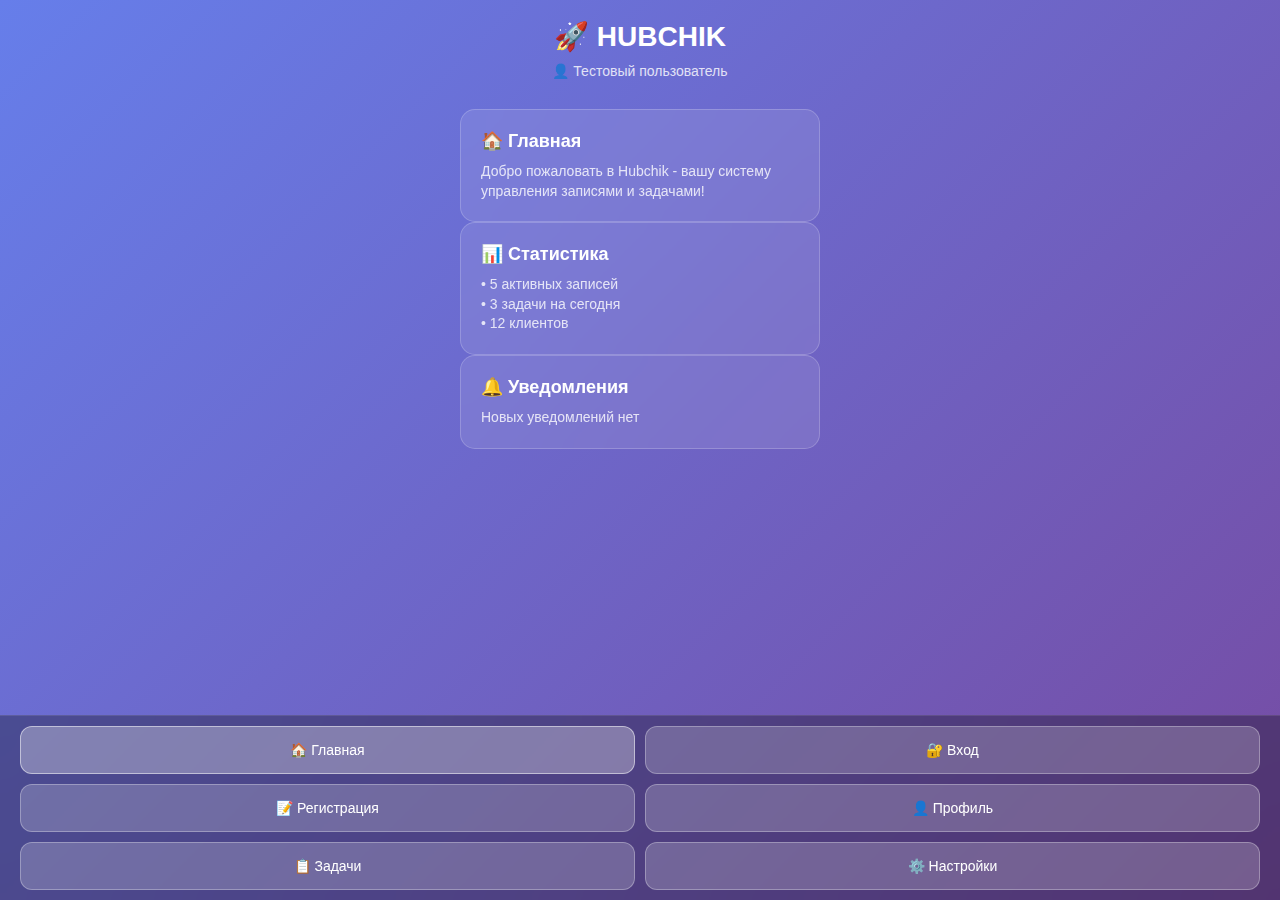
<file: app.html>
<!DOCTYPE html>
<html lang="ru">
<head>
    <meta charset="UTF-8">
    <meta name="viewport" content="width=device-width, initial-scale=1.0">
    <title>Hubchik</title>
    <style>
        * {
            margin: 0;
            padding: 0;
            box-sizing: border-box;
        }
        
        body {
            font-family: -apple-system, BlinkMacSystemFont, 'Segoe UI', Roboto, Oxygen, Ubuntu, Cantarell, sans-serif;
            background: linear-gradient(135deg, #667eea 0%, #764ba2 100%);
            color: white;
            min-height: 100vh;
            overflow-x: hidden;
        }
        
        .container {
            max-width: 400px;
            margin: 0 auto;
            padding: 20px;
            min-height: 100vh;
            display: flex;
            flex-direction: column;
        }
        
        .header {
            text-align: center;
            margin-bottom: 30px;
        }
        
        .header h1 {
            font-size: 28px;
            font-weight: 700;
            margin-bottom: 10px;
        }
        
        .header .user-info {
            font-size: 14px;
            opacity: 0.8;
        }
        
        .content {
            flex: 1;
            display: flex;
            flex-direction: column;
            gap: 15px;
        }
        
        .card {
            background: rgba(255, 255, 255, 0.1);
            backdrop-filter: blur(10px);
            border: 1px solid rgba(255, 255, 255, 0.2);
            border-radius: 15px;
            padding: 20px;
            transition: all 0.3s ease;
        }
        
        .card:hover {
            background: rgba(255, 255, 255, 0.15);
            transform: translateY(-2px);
        }
        
        .card h3 {
            font-size: 18px;
            margin-bottom: 10px;
            display: flex;
            align-items: center;
            gap: 10px;
        }
        
        .card p {
            font-size: 14px;
            opacity: 0.8;
            line-height: 1.4;
        }
        
        .nav-buttons {
            display: grid;
            grid-template-columns: 1fr 1fr;
            gap: 10px;
            margin-top: 20px;
        }
        
        .nav-btn {
            background: rgba(255, 255, 255, 0.2);
            border: 1px solid rgba(255, 255, 255, 0.3);
            color: white;
            padding: 15px;
            border-radius: 12px;
            text-decoration: none;
            text-align: center;
            transition: all 0.3s ease;
            font-size: 14px;
            font-weight: 500;
        }
        
        .nav-btn:hover {
            background: rgba(255, 255, 255, 0.3);
            transform: translateY(-2px);
        }
        
        .nav-btn.active {
            background: rgba(255, 255, 255, 0.3);
            border-color: rgba(255, 255, 255, 0.5);
        }
        
        .bottom-nav {
            position: fixed;
            bottom: 0;
            left: 0;
            right: 0;
            background: rgba(0, 0, 0, 0.3);
            backdrop-filter: blur(10px);
            border-top: 1px solid rgba(255, 255, 255, 0.1);
            padding: 10px 0;
        }
        
        .bottom-nav .nav-buttons {
            margin: 0;
            padding: 0 20px;
        }
        
        .page {
            display: none;
        }
        
        .page.active {
            display: block;
        }
        
        .form-group {
            margin-bottom: 15px;
        }
        
        .form-group label {
            display: block;
            margin-bottom: 5px;
            font-size: 14px;
        }
        
        .form-group input {
            width: 100%;
            padding: 10px;
            border: 1px solid rgba(255, 255, 255, 0.3);
            border-radius: 8px;
            background: rgba(255, 255, 255, 0.1);
            color: white;
            font-size: 16px;
        }
        
        .form-group input::placeholder {
            color: rgba(255, 255, 255, 0.5);
        }
        
        .btn {
            background: rgba(255, 255, 255, 0.2);
            border: 1px solid rgba(255, 255, 255, 0.3);
            color: white;
            padding: 12px 20px;
            border-radius: 8px;
            cursor: pointer;
            font-size: 16px;
            transition: all 0.3s ease;
            width: 100%;
        }
        
        .btn:hover {
            background: rgba(255, 255, 255, 0.3);
        }
        
        .status {
            background: rgba(255, 255, 255, 0.1);
            padding: 10px;
            border-radius: 8px;
            margin-bottom: 15px;
            font-size: 14px;
        }
    </style>
    <script src="https://telegram.org/js/telegram-web-app.js"></script>
</head>
<body>
    <div class="container">
        <div class="header">
            <h1>🚀 HUBCHIK</h1>
            <div class="user-info" id="userInfo">Загрузка...</div>
        </div>
        
        <div class="content">
            <!-- Главная страница -->
            <div class="page active" id="home-page">
                <div class="card">
                    <h3>🏠 Главная</h3>
                    <p>Добро пожаловать в Hubchik - вашу систему управления записями и задачами!</p>
                </div>
                
                <div class="card">
                    <h3>📊 Статистика</h3>
                    <p>• 5 активных записей<br>• 3 задачи на сегодня<br>• 12 клиентов</p>
                </div>
                
                <div class="card">
                    <h3>🔔 Уведомления</h3>
                    <p>Новых уведомлений нет</p>
                </div>
            </div>
            
            <!-- Страница входа -->
            <div class="page" id="login-page">
                <div class="card">
                    <h3>🔐 Вход в систему</h3>
                    <form id="loginForm">
                        <div class="form-group">
                            <label>Email:</label>
                            <input type="email" id="loginEmail" placeholder="test@example.com" required>
                        </div>
                        <div class="form-group">
                            <label>Пароль:</label>
                            <input type="password" id="loginPassword" placeholder="•••••" required>
                        </div>
                        <button type="submit" class="btn">Войти</button>
                    </form>
                </div>
            </div>
            
            <!-- Страница регистрации -->
            <div class="page" id="registration-page">
                <div class="card">
                    <h3>📝 Регистрация</h3>
                    <form id="registrationForm">
                        <div class="form-group">
                            <label>Email:</label>
                            <input type="email" id="regEmail" placeholder="test@example.com" required>
                        </div>
                        <div class="form-group">
                            <label>Пароль:</label>
                            <input type="password" id="regPassword" placeholder="•••••" required>
                        </div>
                        <div class="form-group">
                            <label>Подтвердите пароль:</label>
                            <input type="password" id="regConfirmPassword" placeholder="•••••" required>
                        </div>
                        <button type="submit" class="btn">Зарегистрироваться</button>
                    </form>
                </div>
            </div>
            
            <!-- Страница профиля -->
            <div class="page" id="profile-page">
                <div class="card">
                    <h3>👤 Профиль</h3>
                    <div id="profileInfo">Загрузка...</div>
                </div>
                
                <div class="card">
                    <h3>⚙️ Настройки</h3>
                    <p>• Язык: Русский<br>• Уведомления: Включены<br>• Тема: Авто</p>
                </div>
            </div>
            
            <!-- Страница задач -->
            <div class="page" id="tasks-page">
                <div class="card">
                    <h3>📋 Задачи</h3>
                    <p>• Позвонить клиенту<br>• Подготовить материалы<br>• Обновить календарь</p>
                </div>
                
                <div class="card">
                    <h3>📅 Сегодня</h3>
                    <p>3 активные задачи</p>
                </div>
            </div>
            
            <!-- Страница настроек -->
            <div class="page" id="settings-page">
                <div class="card">
                    <h3>⚙️ Настройки</h3>
                    <p>• Язык приложения<br>• Уведомления<br>• Тема оформления<br>• Экспорт данных</p>
                </div>
                
                <div class="card">
                    <h3>📱 О приложении</h3>
                    <p>Hubchik v1.0.0<br>Система управления записями</p>
                </div>
            </div>
        </div>
    </div>
    
    <!-- Нижняя навигация -->
    <div class="bottom-nav">
        <div class="nav-buttons">
            <a href="#" class="nav-btn active" data-page="home">🏠 Главная</a>
            <a href="#" class="nav-btn" data-page="login">🔐 Вход</a>
            <a href="#" class="nav-btn" data-page="registration">📝 Регистрация</a>
            <a href="#" class="nav-btn" data-page="profile">👤 Профиль</a>
            <a href="#" class="nav-btn" data-page="tasks">📋 Задачи</a>
            <a href="#" class="nav-btn" data-page="settings">⚙️ Настройки</a>
        </div>
    </div>

    <script>
        console.log('=== Hubchik App Start ===');
        
        // Инициализация Telegram WebApp
        if (window.Telegram?.WebApp) {
            window.Telegram.WebApp.ready();
            window.Telegram.WebApp.expand();
            window.Telegram.WebApp.enableClosingConfirmation();
        }
        
        // Получение данных пользователя
        function initUserInfo() {
            const userInfo = document.getElementById('userInfo');
            const profileInfo = document.getElementById('profileInfo');
            
            if (window.Telegram?.WebApp?.initDataUnsafe?.user) {
                const user = window.Telegram.WebApp.initDataUnsafe.user;
                const userName = `${user.first_name} ${user.last_name || ''}`.trim();
                userInfo.textContent = `👤 ${userName}`;
                profileInfo.innerHTML = `
                    <strong>${userName}</strong><br>
                    📧 ${user.username || 'N/A'}<br>
                    🆔 ID: ${user.id}
                `;
            } else {
                userInfo.textContent = '👤 Тестовый пользователь';
                profileInfo.innerHTML = `
                    <strong>Тестовый пользователь</strong><br>
                    📧 test@example.com<br>
                    🆔 12345
                `;
            }
        }
        
        // Навигация
        function initNavigation() {
            const navButtons = document.querySelectorAll('.nav-btn');
            const pages = document.querySelectorAll('.page');
            
            navButtons.forEach(btn => {
                btn.addEventListener('click', (e) => {
                    e.preventDefault();
                    
                    // Убираем активный класс у всех кнопок и страниц
                    navButtons.forEach(b => b.classList.remove('active'));
                    pages.forEach(p => p.classList.remove('active'));
                    
                    // Добавляем активный класс к текущей кнопке и странице
                    btn.classList.add('active');
                    const pageId = btn.dataset.page + '-page';
                    const page = document.getElementById(pageId);
                    if (page) {
                        page.classList.add('active');
                    }
                });
            });
        }
        
        // Формы
        function initForms() {
            // Форма входа
            document.getElementById('loginForm')?.addEventListener('submit', (e) => {
                e.preventDefault();
                alert('Вход выполнен успешно!');
                showPage('home');
            });
            
            // Форма регистрации
            document.getElementById('registrationForm')?.addEventListener('submit', (e) => {
                e.preventDefault();
                const password = document.getElementById('regPassword').value;
                const confirmPassword = document.getElementById('regConfirmPassword').value;
                
                if (password !== confirmPassword) {
                    alert('Пароли не совпадают!');
                    return;
                }
                
                alert('Регистрация выполнена успешно!');
                showPage('home');
            });
        }
        
        // Показать страницу
        function showPage(pageName) {
            const navButtons = document.querySelectorAll('.nav-btn');
            const pages = document.querySelectorAll('.page');
            
            navButtons.forEach(b => b.classList.remove('active'));
            pages.forEach(p => p.classList.remove('active'));
            
            const activeBtn = document.querySelector(`[data-page="${pageName}"]`);
            const activePage = document.getElementById(`${pageName}-page`);
            
            if (activeBtn) activeBtn.classList.add('active');
            if (activePage) activePage.classList.add('active');
        }
        
        // Инициализация
        document.addEventListener('DOMContentLoaded', () => {
            initUserInfo();
            initNavigation();
            initForms();
        });
    </script>
</body>
</html>
</file>
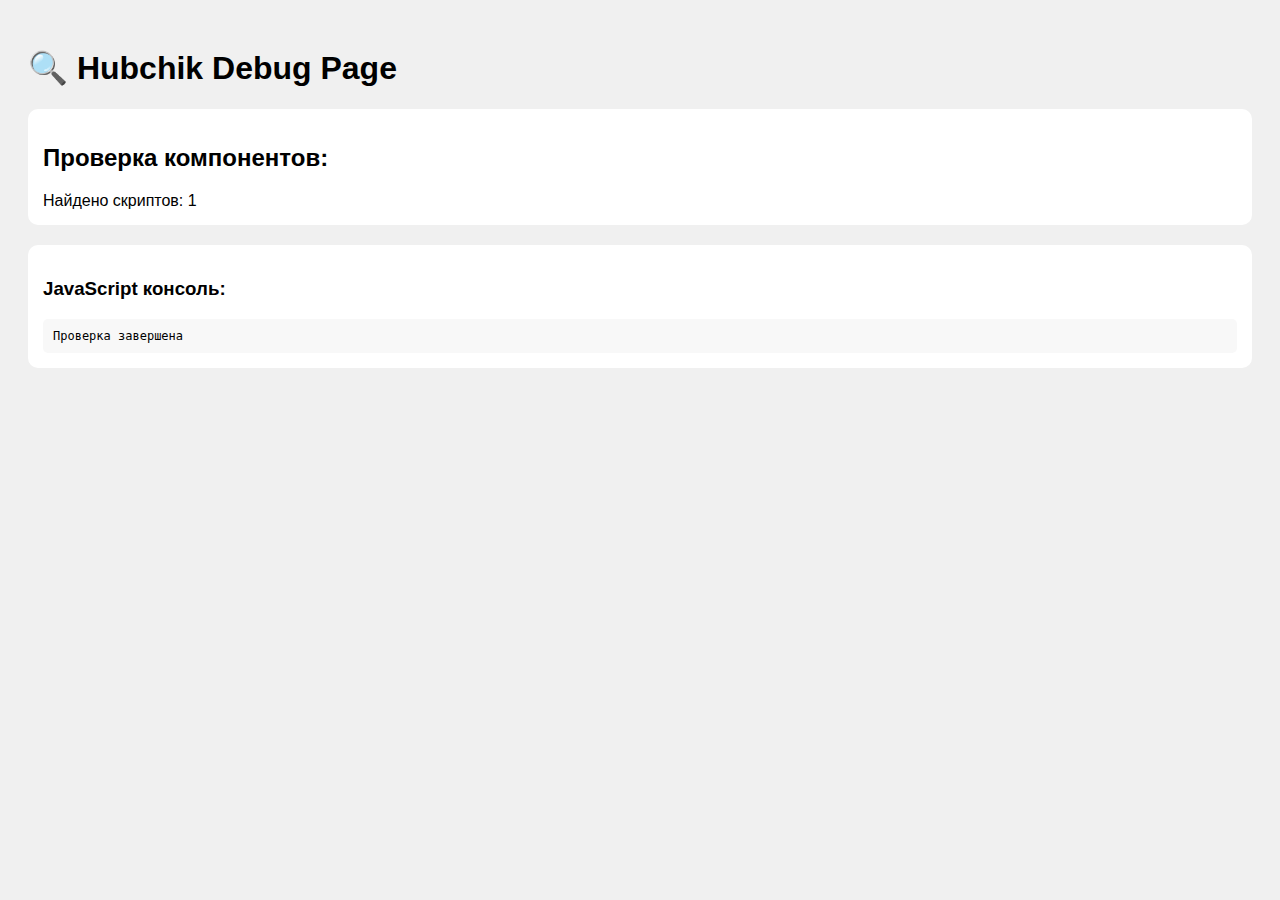
<file: debug.html>
<!DOCTYPE html>
<html>
<head>
    <title>Hubchik Debug</title>
    <script src="https://telegram.org/js/telegram-web-app.js"></script>
</head>
<body style="font-family: Arial, sans-serif; padding: 20px; background: #f0f0f0;">
    <h1>🔍 Hubchik Debug Page</h1>
    
    <div id="debug-info" style="background: white; padding: 15px; border-radius: 10px; margin-bottom: 20px;">
        <h2>Проверка компонентов:</h2>
        <div id="component-status">Загрузка...</div>
    </div>
    
    <div style="background: white; padding: 15px; border-radius: 10px;">
        <h3>JavaScript консоль:</h3>
        <div id="console-output" style="background: #f8f8f8; padding: 10px; border-radius: 5px; font-family: monospace; font-size: 12px; max-height: 200px; overflow-y: auto;"></div>
    </div>
    
    <script>
        console.log('=== Hubchik Debug Start ===');
        
        // Проверяем загрузку скриптов
        const scripts = document.querySelectorAll('script[src]');
        let scriptCount = 0;
        scripts.forEach(script => {
            if (script.src.includes('telegram-web-app.js')) {
                scriptCount++;
            }
        });
        
        document.getElementById('component-status').innerHTML = `Найдено скриптов: ${scriptCount}`;
        
        // Проверяем React
        setTimeout(() => {
            if (document.getElementById('root')) {
                document.getElementById('component-status').innerHTML += '<br>✅ React root найден';
            } else {
                document.getElementById('component-status').innerHTML += '<br>❌ React root не найден';
            }
        }, 1000);
        
        // Проверяем Telegram WebApp
        setTimeout(() => {
            if (window.Telegram?.WebApp) {
                document.getElementById('component-status').innerHTML += '<br>✅ Telegram WebApp доступен';
                
                const user = window.Telegram.WebApp.initDataUnsafe.user;
                if (user) {
                    document.getElementById('component-status').innerHTML += `<br>✅ Пользователь: ${user.first_name} ${user.last_name || ''}`;
                } else {
                    document.getElementById('component-status').innerHTML += '<br>❌ Данные пользователя не найдены';
                }
            } else {
                document.getElementById('component-status').innerHTML += '<br>❌ Telegram WebApp не доступен';
            }
        }, 2000);
        
        // Выводим все console.log в div
        const originalLog = console.log;
        console.log = function(...args) {
            const message = args.join(' ');
            const output = document.getElementById('console-output');
            if (output) {
                output.innerHTML += message + '<br>';
                output.scrollTop = output.scrollHeight;
            }
            return originalLog.apply(console, args);
        };
        
        console.log('Проверка завершена');
    </script>
</body>
</html>
</file>
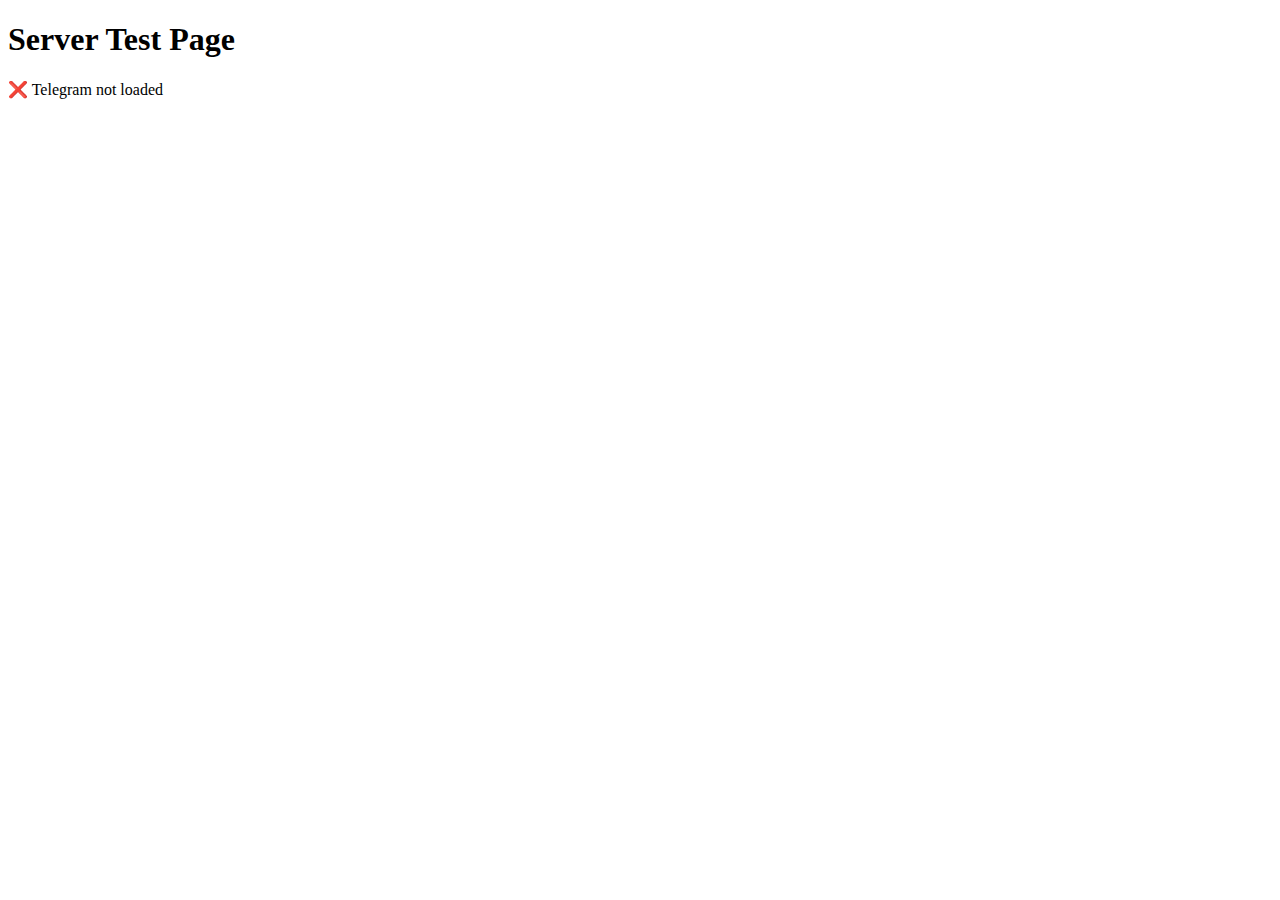
<file: server-test.html>
<!DOCTYPE html>
<html>
<head>
    <title>Server Test</title>
    <script src="https://telegram.org/js/telegram-web-app.js"></script>
</head>
<body>
    <h1>Server Test Page</h1>
    <div id="debug"></div>
    <script>
        const debug = document.getElementById('debug');
        
        // Check Telegram WebApp
        if (window.Telegram) {
            debug.innerHTML += '<p>✅ Telegram loaded</p>';
            if (window.Telegram.WebApp) {
                debug.innerHTML += '<p>✅ WebApp available</p>';
                window.Telegram.WebApp.ready();
                debug.innerHTML += '<p>✅ WebApp.ready() called</p>';
                
                // Check user data
                if (window.Telegram.WebApp.initDataUnsafe.user) {
                    const user = window.Telegram.WebApp.initDataUnsafe.user;
                    debug.innerHTML += `<p>✅ User: ${user.first_name} ${user.last_name}</p>`;
                    debug.innerHTML += `<p>🆔 ID: ${user.id}</p>`;
                } else {
                    debug.innerHTML += '<p>❌ No user data - opening via bot?</p>';
                }
                
                // Show theme
                debug.innerHTML += `<p>🎨 Color: ${window.Telegram.WebApp.themeParams.bg_color || 'default'}</p>`;
            } else {
                debug.innerHTML += '<p>❌ WebApp not available</p>';
            }
        } else {
            debug.innerHTML += '<p>❌ Telegram not loaded</p>';
        }
    </script>
</body>
</html>
</file>
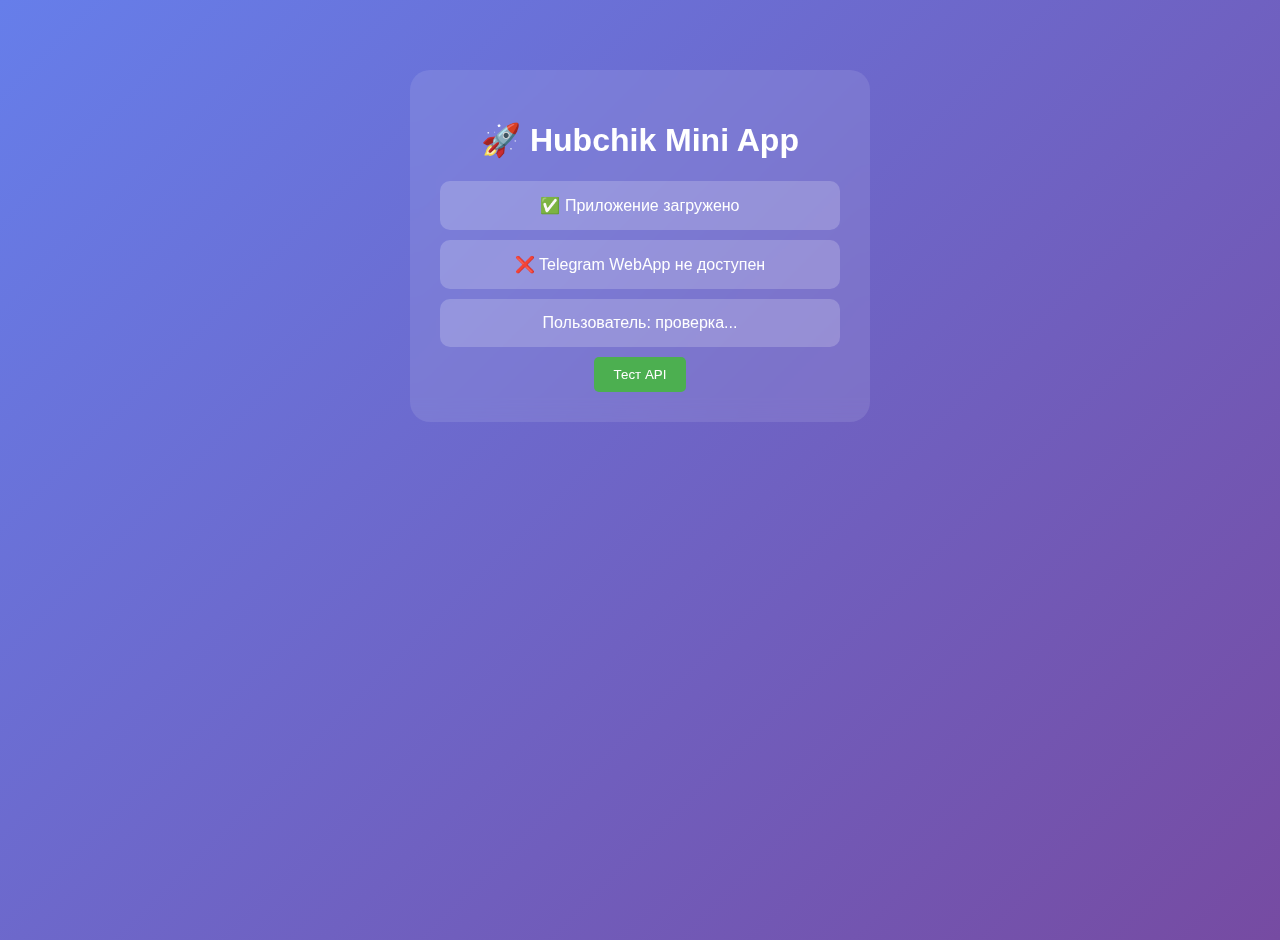
<file: simple.html>
<!DOCTYPE html>
<html>
<head>
    <title>Hubchik App</title>
    <script src="https://telegram.org/js/telegram-web-app.js"></script>
    <style>
        body { 
            font-family: Arial, sans-serif; 
            padding: 20px; 
            text-align: center; 
            background: linear-gradient(135deg, #667eea 0%, #764ba2 100%);
            color: white;
            min-height: 100vh;
            margin: 0;
        }
        .container {
            max-width: 400px;
            margin: 50px auto;
            background: rgba(255,255,255,0.1);
            padding: 30px;
            border-radius: 20px;
            backdrop-filter: blur(10px);
        }
        .status {
            background: rgba(255,255,255,0.2);
            padding: 15px;
            border-radius: 10px;
            margin: 10px 0;
        }
    </style>
</head>
<body>
    <div class="container">
        <h1>🚀 Hubchik Mini App</h1>
        <div class="status" id="status">Загрузка...</div>
        <div class="status" id="telegram">Telegram: проверка...</div>
        <div class="status" id="user">Пользователь: проверка...</div>
        <button onclick="testAPI()" style="background: #4CAF50; color: white; padding: 10px 20px; border: none; border-radius: 5px; cursor: pointer;">Тест API</button>
        <div id="api-result"></div>
    </div>

    <script>
        // Initialize Telegram WebApp
        if (window.Telegram && window.Telegram.WebApp) {
            window.Telegram.WebApp.ready();
            window.Telegram.WebApp.expand();
            
            document.getElementById('telegram').innerHTML = '✅ Telegram WebApp готов';
            
            const user = window.Telegram.WebApp.initDataUnsafe.user;
            if (user) {
                document.getElementById('user').innerHTML = `✅ Пользователь: ${user.first_name} ${user.last_name || ''}`;
            } else {
                document.getElementById('user').innerHTML = '❌ Нет данных пользователя';
            }
        } else {
            document.getElementById('telegram').innerHTML = '❌ Telegram WebApp не доступен';
        }
        
        document.getElementById('status').innerHTML = '✅ Приложение загружено';
        
        function testAPI() {
            const result = document.getElementById('api-result');
            result.innerHTML = 'Проверка API...';
            
            fetch('/api/health')
                .then(response => response.json())
                .then(data => {
                    result.innerHTML = `✅ API работает: ${JSON.stringify(data)}`;
                })
                .catch(error => {
                    result.innerHTML = `❌ Ошибка API: ${error.message}`;
                });
        }
    </script>
</body>
</html>
</file>
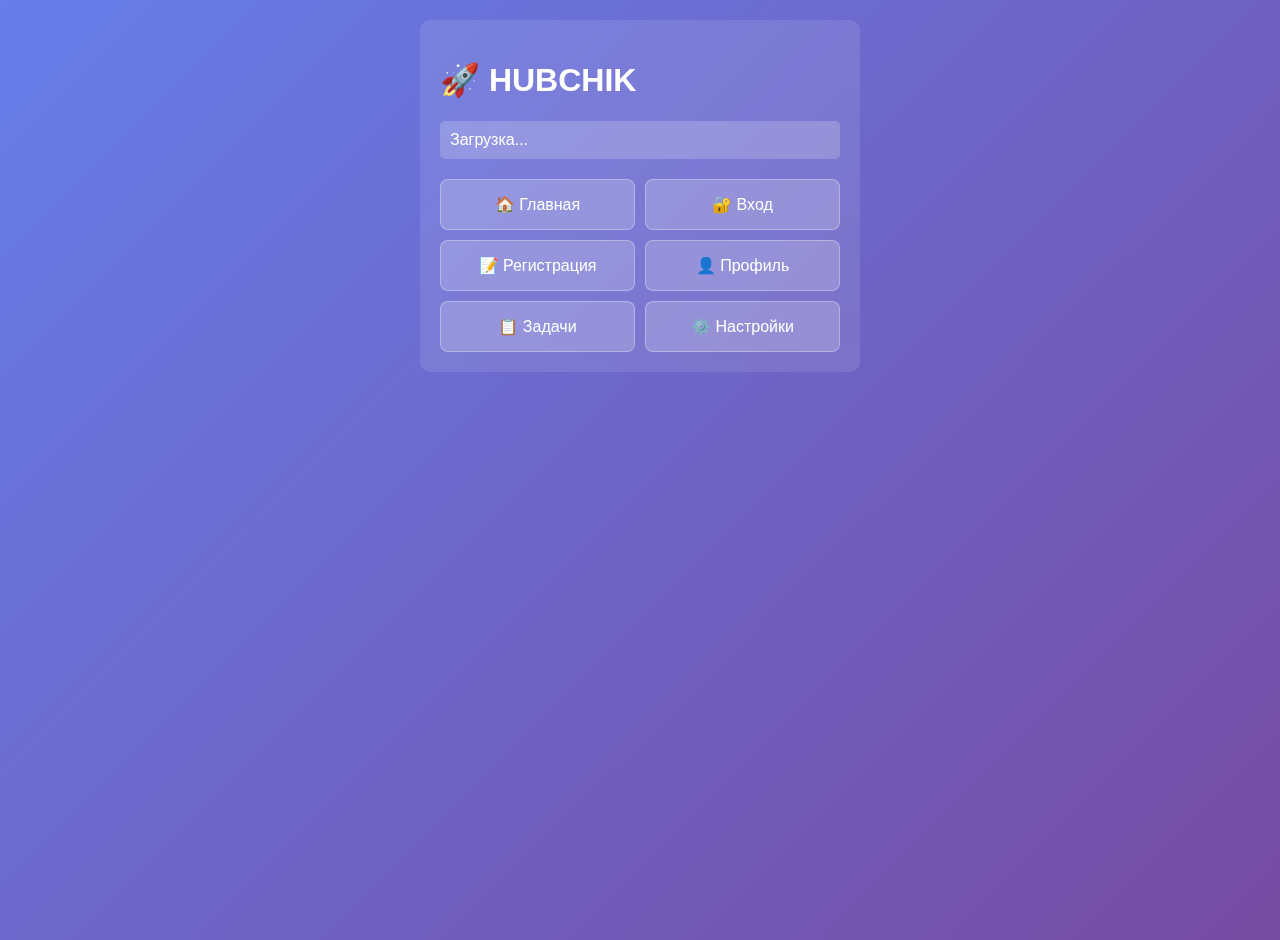
<file: test.html>
<!DOCTYPE html>
<html lang="ru">
<head>
    <meta charset="UTF-8">
    <meta name="viewport" content="width=device-width, initial-scale=1.0">
    <title>Hubchik Test</title>
    <style>
        body {
            font-family: Arial, sans-serif;
            margin: 0;
            padding: 20px;
            background: linear-gradient(135deg, #667eea 0%, #764ba2 100%);
            color: white;
            min-height: 100vh;
        }
        .container {
            max-width: 400px;
            margin: 0 auto;
            background: rgba(255, 255, 255, 0.1);
            padding: 20px;
            border-radius: 10px;
            backdrop-filter: blur(10px);
        }
        .nav-buttons {
            display: grid;
            grid-template-columns: 1fr 1fr;
            gap: 10px;
            margin-top: 20px;
        }
        .nav-btn {
            background: rgba(255, 255, 255, 0.2);
            border: 1px solid rgba(255, 255, 255, 0.3);
            color: white;
            padding: 15px;
            border-radius: 8px;
            text-decoration: none;
            text-align: center;
            transition: all 0.3s ease;
        }
        .nav-btn:hover {
            background: rgba(255, 255, 255, 0.3);
            transform: translateY(-2px);
        }
        .status {
            background: rgba(255, 255, 255, 0.2);
            padding: 10px;
            border-radius: 5px;
            margin-bottom: 15px;
        }
    </style>
    <script src="https://telegram.org/js/telegram-web-app.js"></script>
</head>
<body>
    <div class="container">
        <h1>🚀 HUBCHIK</h1>
        <div class="status" id="status">Загрузка...</div>
        
        <div class="nav-buttons">
            <a href="/" class="nav-btn">🏠 Главная</a>
            <a href="/login" class="nav-btn">🔐 Вход</a>
            <a href="/registration" class="nav-btn">📝 Регистрация</a>
            <a href="/profile" class="nav-btn">👤 Профиль</a>
            <a href="/tasks" class="nav-btn">📋 Задачи</a>
            <a href="/settings" class="nav-btn">⚙️ Настройки</a>
        </div>
    </div>

    <script>
        console.log('=== Hubchik Test Page ===');
        
        // Проверка Telegram WebApp
        setTimeout(() => {
            const status = document.getElementById('status');
            
            if (window.Telegram?.WebApp) {
                status.innerHTML = '✅ Telegram WebApp доступен';
                
                const user = window.Telegram.WebApp.initDataUnsafe.user;
                if (user) {
                    status.innerHTML += `<br>✅ Пользователь: ${user.first_name} ${user.last_name || ''}`;
                } else {
                    status.innerHTML += '<br>⚠️ Данные пользователя не найдены';
                }
                
                window.Telegram.WebApp.ready();
                window.Telegram.WebApp.expand();
            } else {
                status.innerHTML = '⚠️ Telegram WebApp не доступен (тестовый режим)';
            }
        }, 1000);
        
        // Проверка всех ссылок
        document.querySelectorAll('.nav-btn').forEach(btn => {
            btn.addEventListener('click', (e) => {
                console.log('Переход на:', e.target.href);
            });
        });
    </script>
</body>
</html>
</file>
